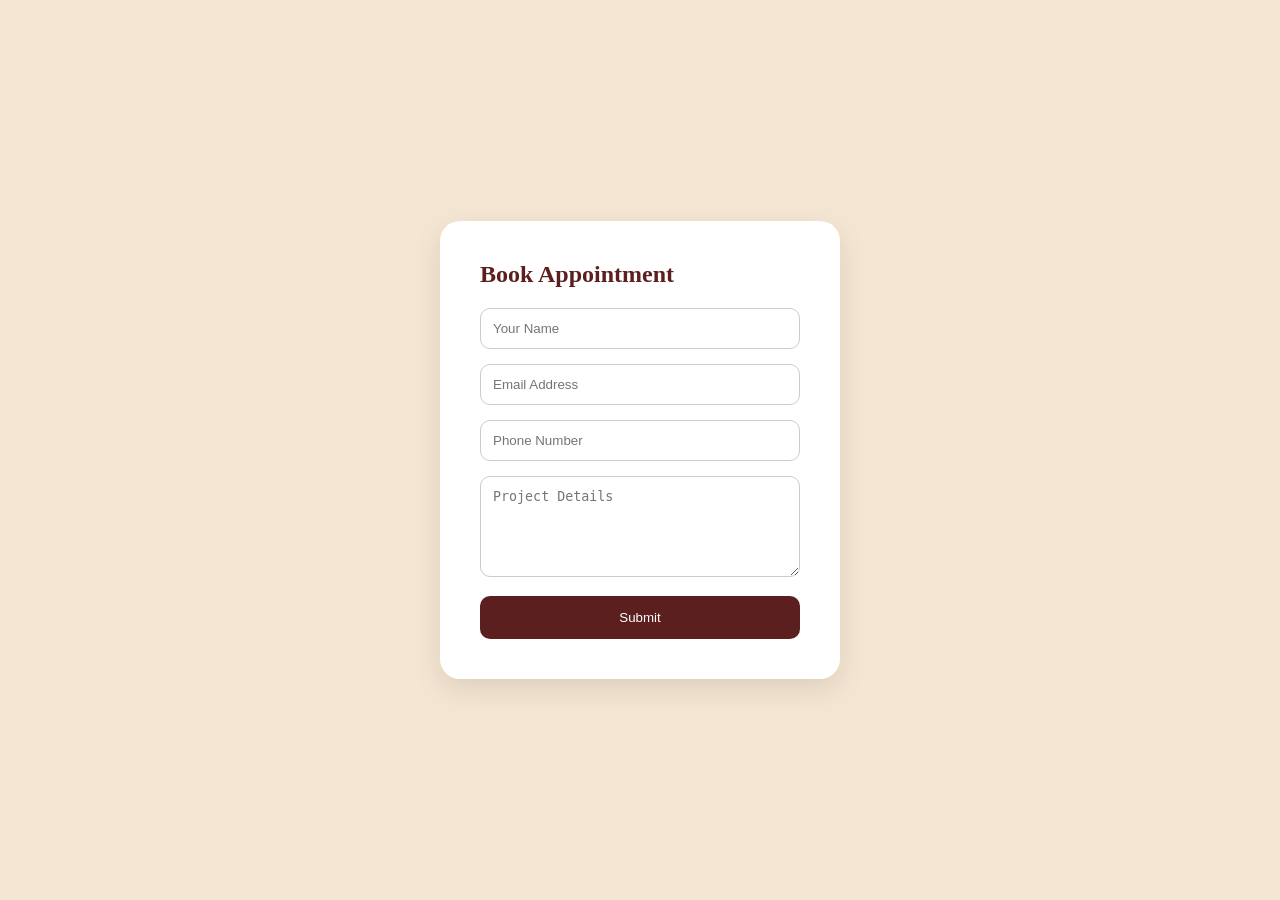
<file: website 2.0/booking.html>
<!DOCTYPE html>
<html lang="en">
<head>
    <meta charset="UTF-8">
    <meta name="viewport" content="width=device-width, initial-scale=1.0">
    <title>Book Appointment</title>

    <link rel="stylesheet" href="style.css">

    <style>

        body{
            background: #f5e6d3;
            display: flex;
            justify-content: center;
            align-items: center;
            height: 100vh;
        }

        .form-container{
            background: white;
            padding: 40px;
            border-radius: 20px;
            width: 400px;
            box-shadow: 0 10px 30px rgba(0,0,0,0.1);
        }

        .form-container h2{
            margin-bottom: 20px;
            color: #5c1f1f;
            font-family: 'Cormorant Garamond', serif;
        }

        input, textarea{
            width: 100%;
            padding: 12px;
            margin-bottom: 15px;
            border: 1px solid #ccc;
            border-radius: 10px;
        }

        button{
            width: 100%;
            padding: 14px;
            border: none;
            background: #5c1f1f;
            color: white;
            border-radius: 10px;
            cursor: pointer;
        }

    </style>

</head>
<body>

    <div class="form-container">

        <h2>Book Appointment</h2>

        <form>

            <input type="text" placeholder="Your Name" required>

            <input type="email" placeholder="Email Address" required>

            <input type="tel" placeholder="Phone Number" required>

            <textarea rows="5" placeholder="Project Details"></textarea>

            <button type="submit">
                Submit
            </button>

        </form>

    </div>

</body>
</html>
</file>
<file: website 2.0/style.css>
html{
    scroll-behavior: smooth;
}
*{
    margin: 0;
    padding: 0;
    box-sizing: border-box;
}

body{
    font-family: 'Poppins', sans-serif;
    overflow-x: hidden;
}

/* HERO SECTION */

.hero{
    position: relative;
    height: 100vh;
    overflow: hidden;
}

/* VIDEO */

.background-video{
    position: absolute;
    top: 50%;
    left: 50%;

    width: 100%;
    height: 100%;

    object-fit: cover;

    transform: translate(-50%, -50%);

    z-index: -2;
}

/* OVERLAY */

.overlay{
    position: absolute;
    width: 100%;
    height: 100%;

    background: rgba(20, 5, 5, 0.45);

    z-index: -1;
}

/* NAVBAR */

.navbar{
    width: 100%;
    padding: 20px 60px;

    display: flex;
    justify-content: space-between;
    align-items: center;

    position: absolute;
    top: 0;
    left: 0;
}

/* LOGO */

.logo-section{
    display: flex;
    align-items: center;
    gap: 15px;
}

.logo-section img{
    width: 55px;
    height: 55px;
    border-radius: 50%;
}

.logo-section h1{
    font-family: 'Cormorant Garamond', serif;
    color: #f5e6d3;
    font-size: 2rem;
}

/* NAV LINKS */

.nav-links{
    display: flex;
    list-style: none;
    gap: 35px;
}

.nav-links a{
    text-decoration: none;
    color: #f5e6d3;
    transition: 0.3s;
}

.nav-links a:hover{
    color: #c7a17a;
}

/* HERO CONTENT */

.hero-content{
    height: 100vh;

    display: flex;
    flex-direction: column;
    justify-content: center;
    align-items: center;

    text-align: center;

    color: #f5e6d3;

    padding: 20px;
}

.hero-content h2{
    font-family: 'Cormorant Garamond', serif;
    font-size: 5rem;
    max-width: 900px;
    margin-bottom: 20px;
}

.hero-content p{
    max-width: 700px;
    line-height: 1.8;
    margin-bottom: 35px;
}

/* BUTTON */

.button-group{
    display: flex;
    gap: 20px;
    justify-content: center;
    flex-wrap: wrap;
}

.book-btn{
    text-decoration: none;

    background: #5c1f1f;
    color: #f5e6d3;

    padding: 15px 35px;

    border-radius: 50px;

    transition: 0.3s;
}

.book-btn:hover{
    background: #7a2d2d;
    transform: translateY(-3px);
}

/* WHY US */

.why-us{
    background: #f5e6d3;
    padding: 100px 80px;
}

.why-container{
    display: flex;
    align-items: center;
    gap: 60px;
}

.why-text{
    flex: 1;
}

.why-text h2{
    font-size: 4rem;
    color: #5c1f1f;
    margin-bottom: 20px;

    font-family: 'Cormorant Garamond', serif;
}

.why-text p{
    color: #4a3a3a;
    line-height: 1.8;
    margin-bottom: 40px;
}

/* FEATURES */

.features{
    display: grid;
    grid-template-columns: repeat(2,1fr);
    gap: 20px;
}

.feature-card{
    background: white;
    padding: 25px;
    border-radius: 20px;

    box-shadow: 0 5px 20px rgba(0,0,0,0.08);

    transition: 0.3s;
}

.feature-card:hover{
    transform: translateY(-5px);
}

.feature-card h3{
    color: #5c1f1f;
    margin-bottom: 10px;
}

.feature-card p{
    margin-bottom: 0;
}

/* IMAGE */

.why-image{
    flex: 1;
}

.why-image img{
    width: 100%;
    border-radius: 30px;
}

/* PROJECTS */

.projects{
    padding: 100px 80px;
    background: #fffaf5;
}

.section-title{
    text-align: center;
    font-size: 4rem;
    color: #5c1f1f;

    margin-bottom: 60px;

    font-family: 'Cormorant Garamond', serif;
}

.project-grid{
    display: grid;
    grid-template-columns: repeat(2,1fr);
    gap: 30px;
}

.project-card{
    position: relative;
    overflow: hidden;
    border-radius: 25px;
}

.project-card img{
    width: 100%;
    height: 400px;
    object-fit: cover;

    transition: 0.5s;
}

.project-overlay{
    position: absolute;
    inset: 0;

    background: rgba(0,0,0,0.45);

    display: flex;
    justify-content: center;
    align-items: center;

    opacity: 0;

    transition: 0.4s;
}

.project-overlay h3{
    color: #f5e6d3;
    font-size: 2rem;

    font-family: 'Cormorant Garamond', serif;
}

.project-card:hover img{
    transform: scale(1.1);
}

.project-card:hover .project-overlay{
    opacity: 1;
}

/* FAQ SECTION */

.faq-section{
    background: #2d1b1b;
    padding: 100px 20px;
}

.faq-title{
    text-align: center;
    color: #f5e6d3;
    font-size: 4rem;
    margin-bottom: 60px;

    font-family: 'Cormorant Garamond', serif;
}

.faq-container{
    max-width: 900px;
    margin: auto;
}

.faq-item{
    background: #f5e6d3;
    margin-bottom: 20px;
    border-radius: 20px;
    overflow: hidden;
}

.faq-question{
    width: 100%;
    background: none;
    border: none;

    padding: 25px 30px;

    font-size: 1.1rem;
    font-weight: 500;

    display: flex;
    justify-content: space-between;
    align-items: center;

    cursor: pointer;

    color: #5c1f1f;
}

.faq-question span{
    font-size: 2rem;
    transition: 0.3s;
}

.faq-answer{
    max-height: 0;
    overflow: hidden;

    transition: max-height 0.4s ease;

    background: rgb(21, 1, 1);
}

.faq-answer p{
    padding: 25px 30px;
    color: #4a3a3a;
    line-height: 1.8;
}

.faq-item.active .faq-answer{
    max-height: 300px;
}

.faq-item.active .faq-question span{
    transform: rotate(45deg);
}

/* CONTACT SECTION */

.contact-details{
    display: grid;
    grid-template-columns: repeat(2, 1fr);
    gap: 25px;
    margin-top: 40px;
}

.contact-item{
    background: #230202;
    padding: 20px;
    border-radius: 12px;
}
.contact-item h3{
    margin-bottom: 10px;
    color: #f5e6d3;
}

.contact-item p{
    color: #d9d9d9;
    line-height: 1.6;
}

.contact-item a{
    color: #d9d9d9;
    text-decoration: none;
}

.contact-item a:hover{
    color: #c09763;
}
/* MOBILE */

@media (max-width: 768px){

    .contact-section{
        padding: 80px 20px;
    }

    .contact-details{
        grid-template-columns: 1fr;
    }

    .contact-box h2{
        font-size: 3rem;
    }

}
</file>
